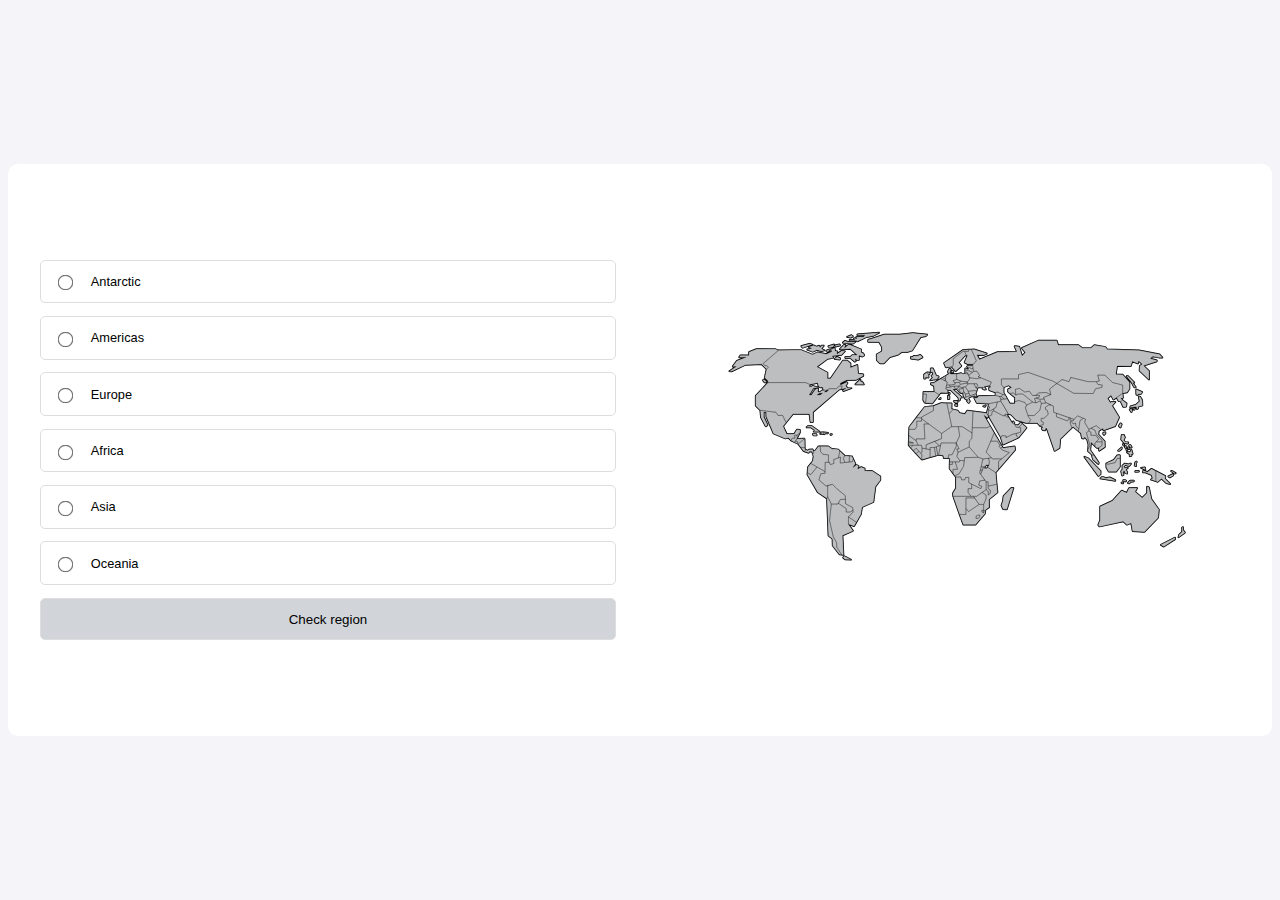
<file: index.html>
<!DOCTYPE html>
<html lang="en">
<head>
    <meta charset="UTF-8">
    <meta name="viewport" content="width=device-width, initial-scale=1.0">
    <title>Regions and Map</title>
    <link rel="stylesheet" href="styles.css">
</head>
<body>
    <div class="container">
        <div class="region-selection">
            <form action="countriesList.html" method="get">
                <div class="region-option">
                    <input type="radio" id="antarctic" name="region" value="Antarctic">
                    <label for="antarctic">Antarctic</label>
                </div>
                <div class="region-option">
                    <input type="radio" id="americas" name="region" value="Americas">
                    <label for="americas">Americas</label>
                </div>
                <div class="region-option">
                    <input type="radio" id="europe" name="region" value="Europe">
                    <label for="europe">Europe</label>
                </div>
                <div class="region-option">
                    <input type="radio" id="africa" name="region" value="Africa">
                    <label for="africa">Africa</label>
                </div>
                <div class="region-option">
                    <input type="radio" id="asia" name="region" value="Asia">
                    <label for="asia">Asia</label>
                </div>
                <div class="region-option">
                    <input type="radio" id="oceania" name="region" value="Oceania">
                    <label for="oceania">Oceania</label>
                </div>
                <button type="submit">Check region</button>
            </form>
        </div>
        <div class="map-display">
            <img src="map.svg" alt="World Map">
        </div>
    </div>
</body>
</html>
</file>
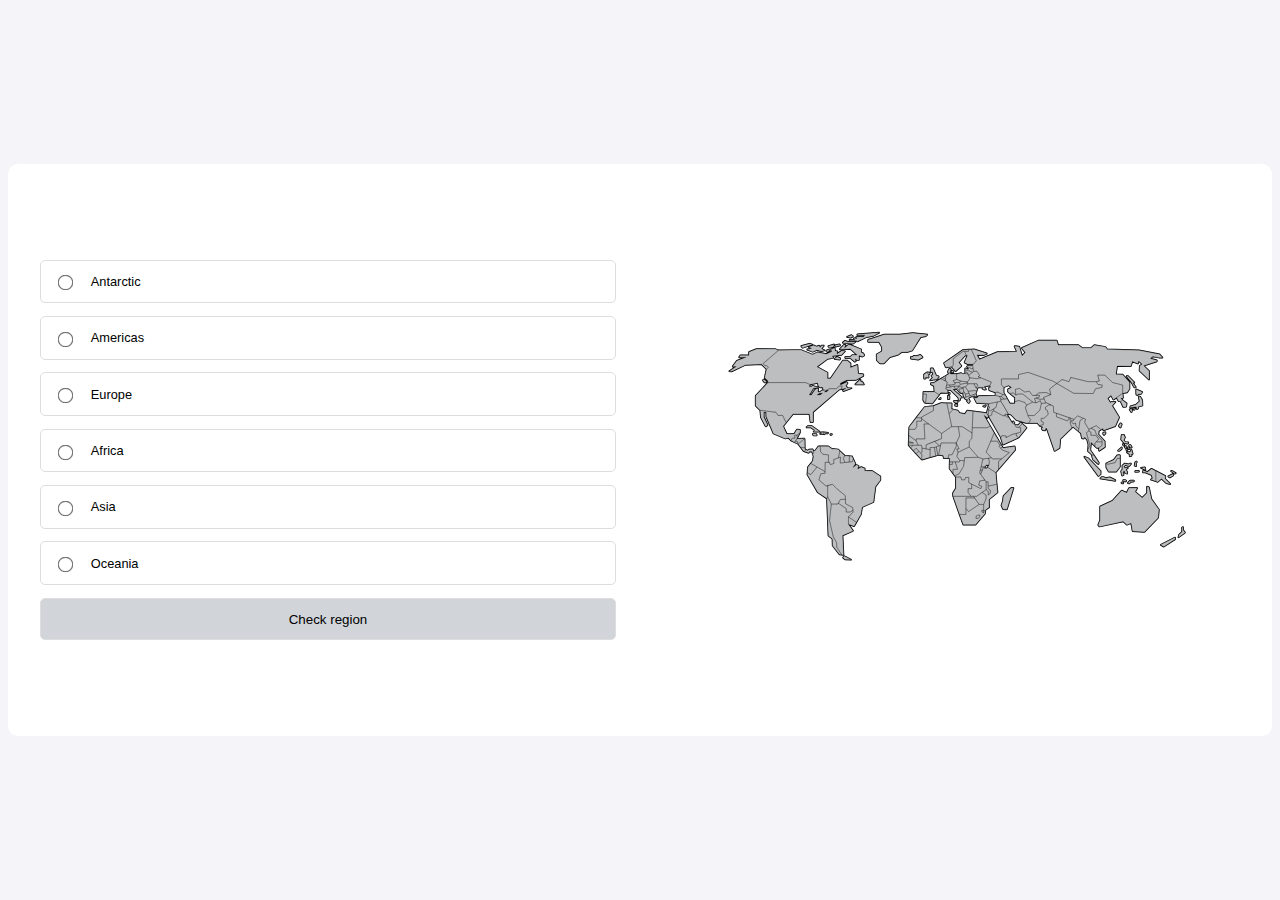
<file: countriesList.html>
<!DOCTYPE html>
<html lang="en">
<head>
    <meta charset="UTF-8">
    <meta name="viewport" content="width=device-width, initial-scale=1.0">
    <title>Countries in Region</title>
    <link rel="stylesheet" href="stylesCountriesList.css">
    <link href="https://fonts.googleapis.com/css2?family=Material+Symbols+Outlined:opsz,wght,FILL,GRAD@20..48,100..700,1,-50..200&icon_names=favorite" rel="stylesheet">
    <script defer src="script.js"></script>
</head>
<body>
    <div class="container">
        <aside class="filters">
            <label for="search">Name</label>
            <input type="text" id="search" placeholder="Search...">

            <h3>Sorting</h3>
            <label>
                <input type="radio" name="sort" value="asc"> Ascending
            </label>
            <label>
                <input type="radio" name="sort" value="desc"> Descending
            </label>

            <button id="apply-filters" type="button">Apply</button>
        </aside>

        <main class="countries-grid">
            <div id="countries-container" class="row">
                <!-- Контейнерите с държави автоматично ще се генерират тук -->
            </div>
        </main>
    </div>
</body>
</html>
</file>
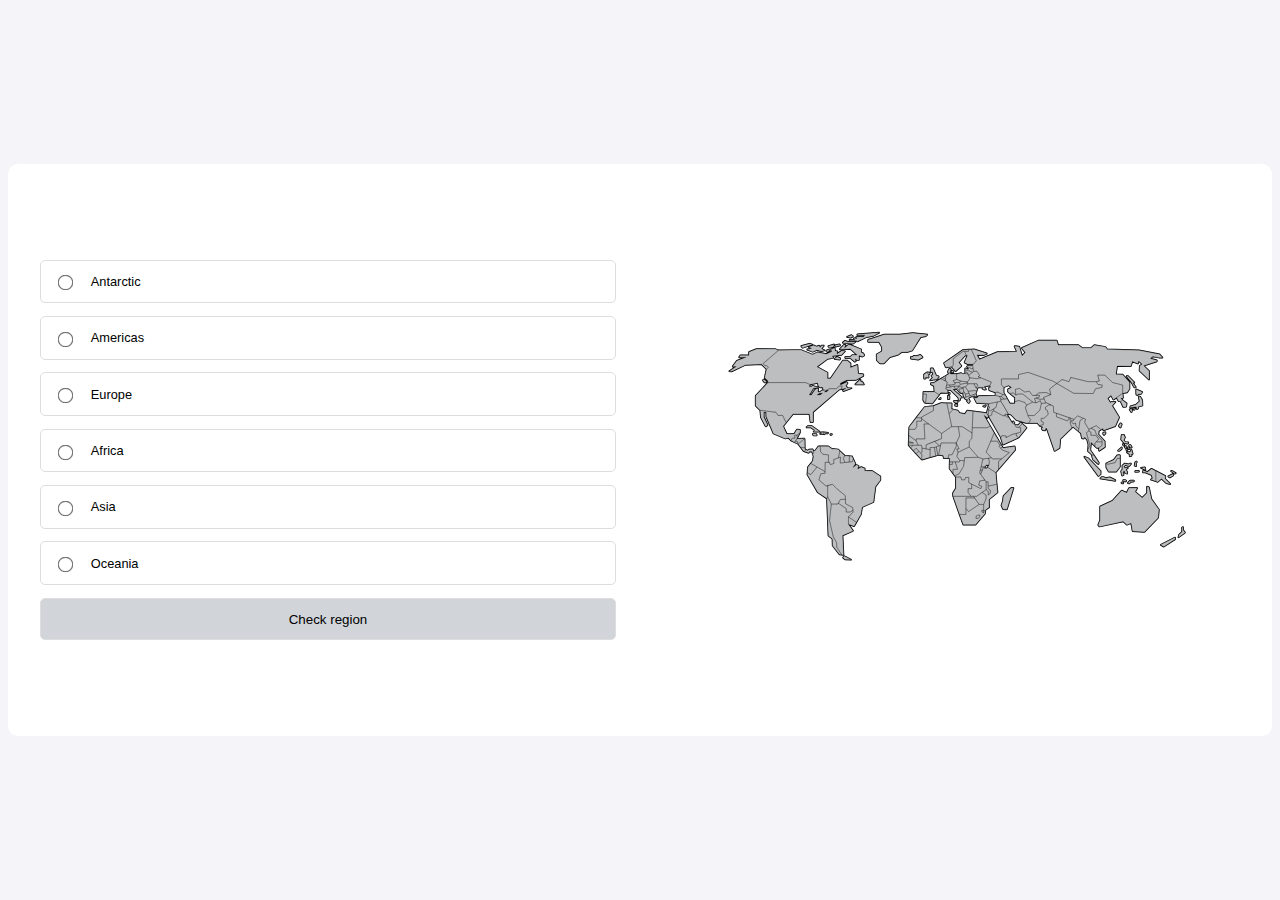
<file: countryDetails.html>
<!DOCTYPE html>
<html lang="en">
<head>
    <meta charset="UTF-8">
    <meta name="viewport" content="width=device-width, initial-scale=1.0">
    <title>Country Details</title>
    <link rel="stylesheet" href="stylesCountryDetails.css">
    <link href="https://fonts.googleapis.com/css2?family=Material+Symbols+Outlined:opsz,wght,FILL,GRAD@20..48,100..700,1,-50..200&icon_names=favorite" rel="stylesheet">
    <script defer src="scriptCountryDetails.js"></script>
</head>
<body>
    <div class="container">
        <div class="country-header">
            <div class="flag-name-container">
                <div class="flag-container">
                    <img src="https://via.placeholder.com/600x400" alt="Country Flag" id="country-flag">
                </div>
                <h1 id="country-name">Country Name</h1>
            </div>
            <span class="material-symbols-outlined heart-icon" id="favorite-icon">favorite</span>
        </div>
        <div class="country-info">
            <table>
                <tbody>
                    <tr>
                        <td>Capital</td>
                        <td id="country-capital">######</td>
                    </tr>
                    <tr>
                        <td>Area</td>
                        <td id="country-area">######</td>
                    </tr>
                    <tr>
                        <td>Timezones</td>
                        <td id="country-timezones">######</td>
                    </tr>
                    <tr>
                        <td>Languages</td>
                        <td id="country-languages">######</td>
                    </tr>
                    <tr>
                        <td>Currencies</td>
                        <td id="country-currencies">######</td>
                    </tr>
                    <tr>
                        <td>Neighbours</td>
                        <td id="country-neighbours">######</td>
                    </tr>
                </tbody>
            </table>
        </div>
    </div>
</body>
</html>
</file>
<file: styles.css>
:root {
    --background-color: #f4f4f9;
    --element-bg: #fff;
    --border-color: #ddd;
    --button-bg: #D1D5DA;
    --button-action: #F3F4F6;
}

body {
    font-family: Arial, sans-serif;
    margin: 0;
    padding: 0;
    background-color: var(--background-color);
    display: flex;
    justify-content: center;
    align-items: center;
    height: 100vh;
    font-size: 0.8rem;
}

.container {
    display: flex;
    background-color: var(--element-bg);
    padding: 6rem 2rem;
    border-radius: 10px;
    width: 100%;
    gap: 3rem;
    margin: 5rem auto;
    max-width: 1200px;
}

.region-selection {
    display: flex;
    flex-direction: column;
    flex: 1;
}

.region-option {
    display: flex;
    align-items: center;
    gap: 1rem;
    background-color: var(--element-bg);
    padding: 0.8rem 0.8rem;
    border: 1px solid var(--border-color);
    border-radius: 5px;
    margin-bottom: 0.8rem;
}

.region-option input[type="radio"] {
    accent-color: #0056b3;
    transform: scale(1.2);
}

button {
    background-color: var(--button-bg);
    border: 1px solid var(--border-color);
    padding: 0.8rem 1.8rem;
    border-radius: 5px;
    cursor: pointer;
    transition: background-color 0.3s;
    align-self: stretch;
    width: 100%;
    text-align: center;
}

button:hover {
    background-color: var(--button-action);
}

button:active {
    background-color: var(--button-action);
}


.map-display {
    display: flex;
    justify-content: center;
    align-items: center;
    flex: 1;
}

.map-display img {
    width: 30rem;
 
}
</file>
<file: stylesCountriesList.css>
:root {
    --background-color: #f4f4f9;
    --element-bg: #fff;
    --border-color: #ddd;
    --button-bg: #D1D5DA;
    --button-action: #F3F4F6;
}

body {
    font-family: Arial, sans-serif;
    margin: 0;
    padding: 0;
    background-color: var(--background-color);
    display: flex;
    justify-content: center;
    align-items: flex-start;
    min-height: 100vh;
    font-size: 0.8rem;
    
}

h2, h3 {
    all: unset; 
    display: block; 
    font-weight: normal; 
    margin: 0; /
}

.container {
    display: flex;
    gap: 2rem;
    align-items: flex-start;
    background-color: var(--element-bg);
    padding: 2rem;
    border-radius: 10px;
    max-width: 1200px;
    margin: 5rem auto;
    width: 100%;
    min-height: 75vh;
}

.container-filters {
    display: flex;
    gap: 2rem;
    max-width: 1200px;
    width: 100%;
}

.filters {
    flex: 0 0 250px;
    display: flex;
    flex-direction: column;
    gap: 1rem;
}

.filters label {
    display: flex;
    align-items: center;
    gap: 0.2rem;
    background-color: var(--element-bg);
    padding: 0.7rem;
    border: 1px solid var(--border-color);
    border-radius: 5px;
}

.filters label:hover {
    background-color: #F9FAFB;
}

.filters label:active {
    background-color: #F9FAFB;
}

.filters label[for="search"] {
    border: none;
    background-color: none;
    padding: 0;
}

.filters label[for="search"]:hover {
    background-color: var(--element-bg);
}

.filters label[for="search"]:active {
    background-color: var(--element-bg);
}

.filters input[type="text"] { 
    background-color: var(--element-bg);
    padding: 0.7rem;
    border: 1px solid var(--border-color);
    border-radius: 5px;
}

.filters input[type="text"]:hover { 
    background-color: #F9FAFB;
}

.filters input[type="text"]:active { 
    background-color: #F9FAFB;
}

.filters input[type="radio"] {
    accent-color: #0056b3;
    margin-right: 0.5rem;
}

.filters button {
    cursor: pointer;
    text-align: center;
    background-color: var(--element-bg);
    padding: 0.7rem;
    border: 1px solid var(--border-color);
    border-radius: 5px;
}

.filters button:hover {
    background-color: #F3F4F6;
}

.filters button:active {
    background-color: #F3F4F6;
}

.countries-grid {
    display: flex;
    gap: 1.5rem;
}

.row {
    display: flex;
    flex-wrap: wrap; /* Ensures items wrap to the next row */
    gap: 2rem; /* Space between items */
    
}

.country-card {
    flex: auto;
    background-color: #fff;
    border: 1px solid var(--border-color);
    border-radius: 5px;
    padding: 1rem;
    display: flex;
    flex-direction: column;
    justify-content: space-between;
    text-align: center;
    max-width: 15.5rem;
}

.image-wrapper {
    display: flex;
    justify-content: center;
    align-items: center;
    margin-bottom: 1rem;
    
}

.country-flag {
    max-width: 100%;
    height: 150px;
    object-fit: cover;
    border-radius: 5px;
}

.material-symbols-outlined {
    font-variation-settings:
        'FILL' 1,
        'wght' 400,
        'GRAD' 0,
        'opsz' 24;
}

.country-info {
    display: flex;
    flex-direction: column;
    align-items: center;
    gap: 0.5rem;
}

.country-info {
    display: flex;
    flex-direction: column;
    align-items: center;
    gap: 0.5rem;
}

.info-header {
    display: flex;
    justify-content: space-between;
    align-items: center;
    width: 100%;
    padding: 0 1rem;
}

.info-header h3 {
    font-size: 1rem;
    color: #46505F;
    white-space: nowrap; /* Prevents text wrapping */
    overflow: hidden; /* Hides overflow text */
    text-overflow: ellipsis; /* Adds ellipsis (...) for overflow text */
    max-width: 70%; /* Adjust this to control how much space the name takes */
}

.heart-icon {
    font-size: 1.5rem;
    color: #ccc; /* Default color */
    cursor: pointer;
    transition: color 0.3s;
}

.heart-icon:hover {
    color: #ff0000;
}

.heart-icon:active {
    color: #ff0000;
}

.heart-icon.liked {
    color: #ff0000; /* Red color for liked state */
}

.check-country {
    background-color: var(--button-bg);
    border: 1px solid var(--border-color);
    padding: 0.6rem;
    border-radius: 5px;
    cursor: pointer;
    transition: background-color 0.3s;
    align-self: stretch;
    width: 100%;
    text-align: center;
}

.check-country:hover {
    background-color: #F3F4F6;
}

.check-country:active {
    background-color: #F3F4F6;
}
</file>
<file: stylesCountryDetails.css>
:root {
    --background-color: #f4f4f9;
    --element-bg: #fff;
    --border-color: #ddd;
    --heart-color-default: #ccc;
    --heart-color-favorite: #ff0000;
}

body {
    font-family: Arial, sans-serif;
    margin: 0;
    padding: 0;
    background-color: var(--background-color);
    display: flex;
    justify-content: center;
    align-items: flex-start;
    min-height: 100vh;
    font-size: 0.8rem;
    
}

.container {
    background-color: var(--element-bg);
    padding: 2rem;
    border-radius: 10px;
    max-width: 1200px;
    margin: 5rem auto;
    width: 100%;
    min-height: 68vh;
}

.country-header {
    display: flex;
    justify-content: space-between; /* Сърцето остава в дясно */
    align-items: center;
    margin-bottom: 2rem;
}

.flag-name-container {
    display: flex;
    align-items: center; /* Името на държавата е подравнено с флага по вертикала */
    gap: 1rem; /* Пространство между флага и името */
}

.flag-container img {
    width: 85px; /* Коригираме размера на флага, ако е нужно */
    height: 55px;
    object-fit: cover;
    border-radius: 5px;
    border: 1px solid var(--border-color);
}

.country-name-heart h1 {
    font-size: 1.5rem;
    margin: 0;
    white-space: nowrap; /* Предотвратява пренасяне на текста на нов ред */
    text-overflow: ellipsis; /* Добавя три точки, ако текстът е твърде дълъг */
    overflow: hidden; /* Скрива излишния текст */
}

.heart-icon {
    font-size: 2rem;
    color: var(--heart-color-default);
    cursor: pointer;
    transition: color 0.3s;
}

.heart-icon.liked {
    color: var(--heart-color-favorite);
}

.country-info {
    margin-top: 2rem;
}

.country-info table {
    width: 100%;
    border-collapse: collapse;
}

.country-info td {
    padding: 1.5rem;
    border-bottom: 1px solid var(--border-color);
}

.country-info td:first-child {

    text-align: left;
    width: 30%;
}

.country-info tr:last-child td {
    border-bottom: none; /* Премахваме линията за последния ред */
}
</file>
